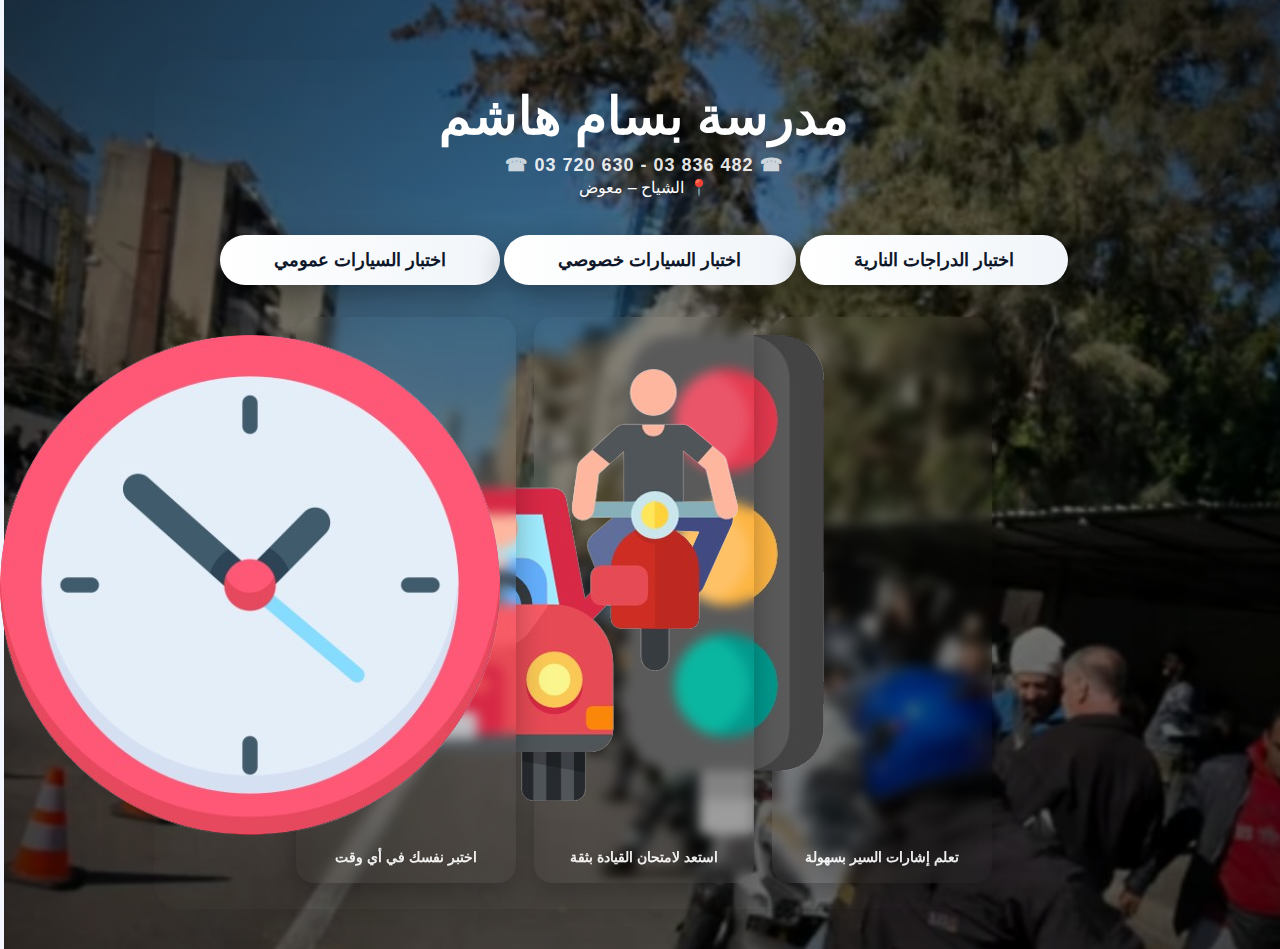
<file: index.html>
<!doctype html>
<html lang="ar" dir="rtl">

<head>
<link rel="preconnect" href="https://fonts.googleapis.com">
<link rel="preconnect" href="https://fonts.gstatic.com" crossorigin>
<link href="https://fonts.googleapis.com/css2?family=Cairo:wght@400;600;700;800;900&display=swap" rel="stylesheet">
  <meta name="format-detection" content="telephone=no">
  <meta charset="utf-8" />
  <meta name="viewport" content="width=device-width, initial-scale=1" />
  <title>مدرسة بسام هاشم</title>
  <link rel="stylesheet" href="style.css" />
</head>

<body>
  <!-- HERO -->
  <main class="landing-hero">
    <section class="glass">

      <h1 class="landing-title">مدرسة بسام هاشم</h1>
      <p class="landing-phone">03&nbsp;836&nbsp;482&nbsp;-&nbsp;03&nbsp;720&nbsp;630</p>
      <a href="https://www.google.com/maps/place/33%C2%B051'17.9%22N+35%C2%B030'53.4%22E/@33.854969,35.5122566,17z/data=!3m1!4b1!4m4!3m3!8m2!3d33.854969!4d35.5148315?hl=en&entry=ttu&g_ep=EgoyMDI1MTIwOS4wIKXMDSoKLDEwMDc5MjA2N0gBUAM%3D" target="_blank" style="color: inherit; text-decoration: none;">
   <span class="loc-emoji">📍</span>
        الشياح – معوض
  </a>
</p>

     
      <div class="landing-actions">
        <a class="landing-btn" href="quiz.html">اختبار الدراجات النارية</a>
        <a class="landing-btn secondary" href="car_quiz.html">اختبار السيارات خصوصي</a>
        <a class="landing-btn third" href="red_quiz.html">اختبار السيارات عمومي</a>
      </div>


      <div class="feature-grid">

        <div class="feature-card">
  <div class="feature-badge">
    <img src="assets/icons/traffic.png" class="feature-icon" alt="">
  </div>
  <p class="feature-text">تعلم إشارات السير بسهولة</p>
</div>



<div class="feature-card">
  <div class="feature-badge">
    <img src="assets/icons/moto-car.png" class="feature-icon" alt="">
  </div>
  <p class="feature-text">استعد لامتحان القيادة بثقة</p>
</div>

<div class="feature-card">
  <div class="feature-badge">
    <img src="assets/icons/clock1.png" class="feature-icon" alt="">
  </div>
  <p class="feature-text">اختبر نفسك في أي وقت</p>
</div>

      </div>
    </section>
  </main>

</body>
</html>
</file>
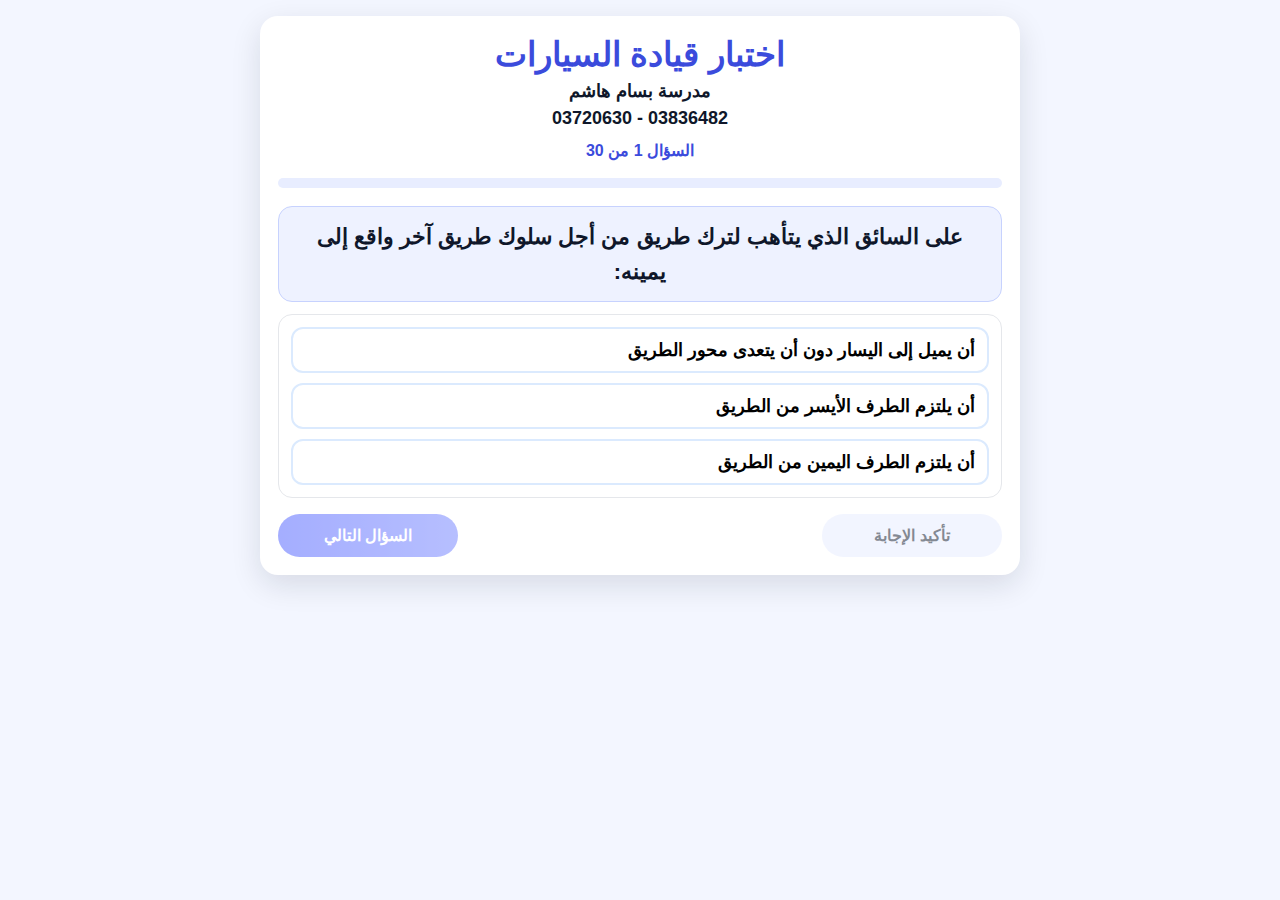
<file: car_quiz.html>
<!doctype html>
<html lang="ar" dir="rtl">
<head>
  <meta charset="utf-8" />
  <meta name="viewport" content="width=device-width, initial-scale=1" />
  <title>الاختبار</title>
  <link rel="stylesheet" href="style.css" />
</head>
<body>
  <main class="page">
    <section class="card">

      <!-- QUIZ VIEW -->
      <div id="quizView">
        <div class="header">
          <h1 class="title small">اختبار قيادة السيارات</h1>
          <div id="userName" class="sub user-name"></div>
          <div id="userPhone" class="sub user-phone"></div>
        </div>

        <div id="qCounterTop" class="counter-top"></div>
        <div id="progress" class="progress"></div>

        <div class="qbox">
          <img id="qImg" class="qimg hidden" alt="صورة السؤال" />
          <div id="qText" class="question"></div>
        </div>


        <div id="choices" class="choices"></div>

        <div id="feedback" class="feedback hidden"></div>

        <div class="actions">
          <button id="confirmBtn" class="btn btn-secondary" disabled>تأكيد الإجابة</button>
          <button id="nextBtn" class="btn btn-primary" disabled>السؤال التالي</button>
        </div>
      </div>

      <!-- RESULTS VIEW -->
      <div id="resultsView" class="hidden">
        <div class="header">
          <h1 class="title small">النتيجة</h1>
          <div id="resultUser" class="sub"></div>
        </div>

        <div id="scoreBox" class="score-box"></div>

        <div class="results-actions">
          <button id="retryBtn" class="btn btn-primary">إعادة اختبار (30 سؤال)</button>
          <button id="homeBtn" class="btn btn-secondary">الرجوع للرئيسية</button>
        </div>

        <div id="reviewList" class="review-list"></div>
      </div>

    </section>
  </main>

  <script src="car_app.js"></script>
</body>
</html>
</file>
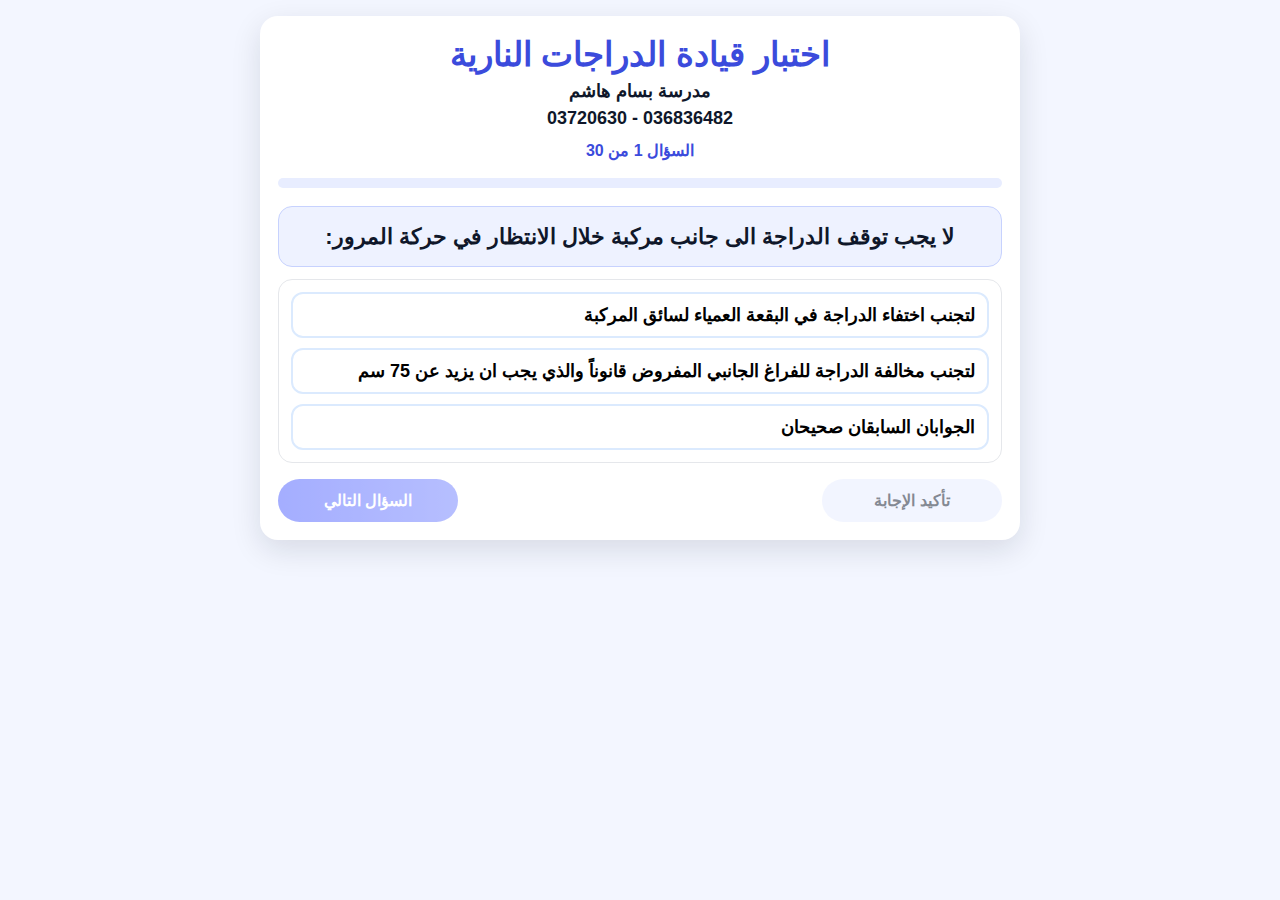
<file: quiz.html>
<!doctype html>
<html lang="ar" dir="rtl">
<head>
    <meta http-equiv="Cache-Control" content="no-store, no-cache, must-revalidate, max-age=0">
<meta http-equiv="Pragma" content="no-cache">
<meta http-equiv="Expires" content="0">
  <meta charset="utf-8" />
  <meta name="viewport" content="width=device-width, initial-scale=1" />
  <title>الاختبار</title>
  <link rel="stylesheet" href="style.css" />
</head>
<body>
  <main class="page">
    <section class="card">

      <!-- QUIZ VIEW -->
      <div id="quizView">
        <div class="header">
          <h1 class="title small">اختبار قيادة الدراجات النارية</h1>
          <div id="userName" class="sub user-name"></div>
          <div id="userPhone" class="sub user-phone"></div>
        </div>

        <div id="qCounterTop" class="counter-top"></div>
        <div id="progress" class="progress"></div>

        <div class="qbox">
          <img id="qImg" class="qimg hidden" alt="صورة السؤال" />
          <div id="qText" class="question"></div>
        </div>


        <div id="choices" class="choices"></div>

        <div id="feedback" class="feedback hidden"></div>

        <div class="actions">
          <button id="confirmBtn" class="btn btn-secondary" disabled>تأكيد الإجابة</button>
          <button id="nextBtn" class="btn btn-primary" disabled>السؤال التالي</button>
        </div>
      </div>

      <!-- RESULTS VIEW -->
      <div id="resultsView" class="hidden">
        <div class="header">
          <h1 class="title small">النتيجة</h1>
          <div id="resultUser" class="sub"></div>
        </div>

        <div id="scoreBox" class="score-box"></div>

        <div class="results-actions">
          <button id="retryBtn" class="btn btn-primary">إعادة اختبار (30 سؤال)</button>
          <button id="homeBtn" class="btn btn-secondary">الرجوع للرئيسية</button>
        </div>

        <div id="reviewList" class="review-list"></div>
      </div>

    </section>
  </main>

  <script src="app.js?v=20251228-2"></script>

</body>
</html>
</file>
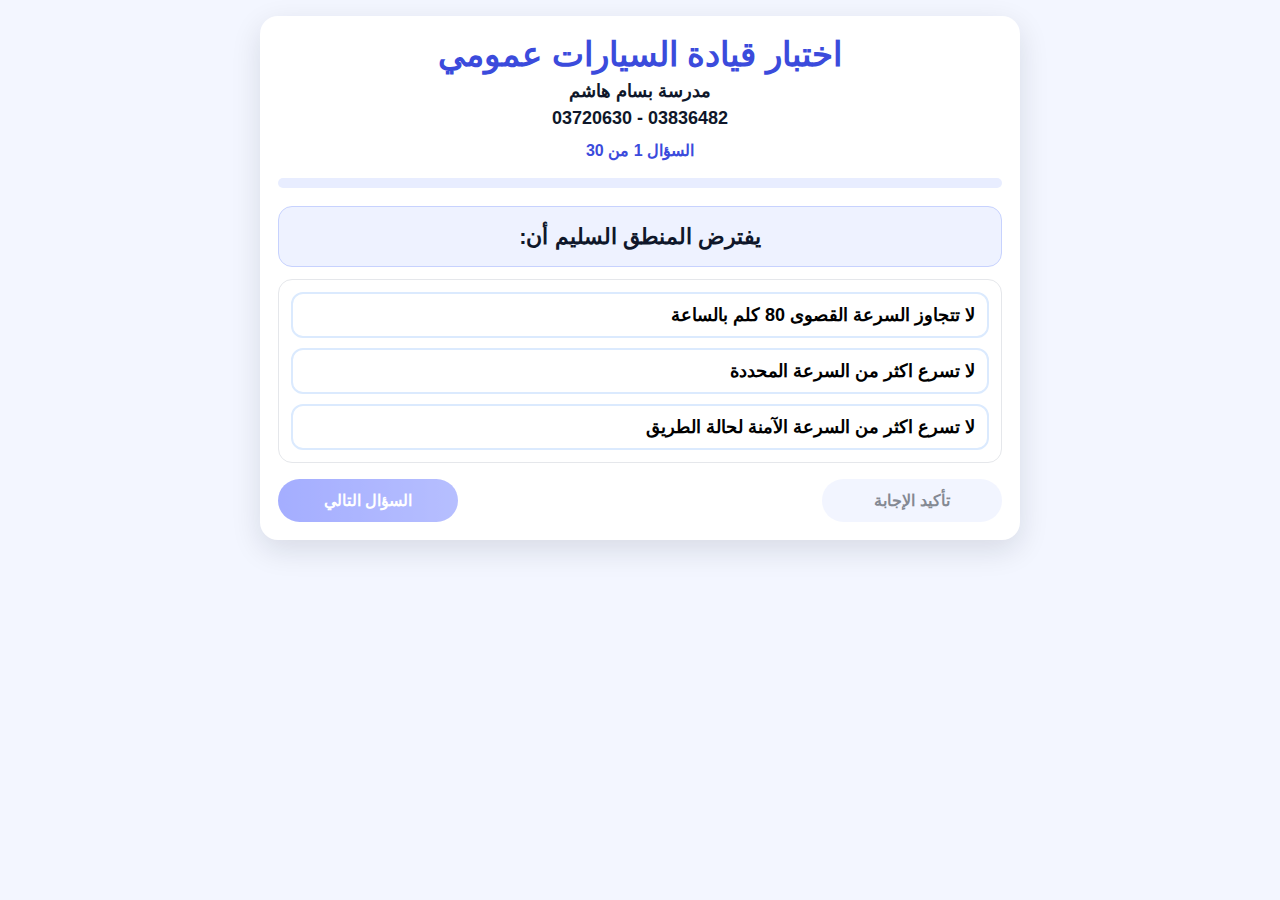
<file: red_quiz.html>
<!doctype html>
<html lang="ar" dir="rtl">
<head>
  <meta charset="utf-8" />
  <meta name="viewport" content="width=device-width, initial-scale=1" />
  <title>الاختبار</title>
  <link rel="stylesheet" href="style.css" />
</head>
<body>
  <main class="page">
    <section class="card">

      <!-- QUIZ VIEW -->
      <div id="quizView">
        <div class="header">
          <h1 class="title small"> اختبار قيادة السيارات عمومي</h1>
          <div id="userName" class="sub user-name"></div>
          <div id="userPhone" class="sub user-phone"></div>
        </div>

        <div id="qCounterTop" class="counter-top"></div>
        <div id="progress" class="progress"></div>

        <div class="qbox">
          <img id="qImg" class="qimg hidden" alt="صورة السؤال" />
          <div id="qText" class="question"></div>
        </div>


        <div id="choices" class="choices"></div>

        <div id="feedback" class="feedback hidden"></div>

        <div class="actions">
          <button id="confirmBtn" class="btn btn-secondary" disabled>تأكيد الإجابة</button>
          <button id="nextBtn" class="btn btn-primary" disabled>السؤال التالي</button>
        </div>
      </div>

      <!-- RESULTS VIEW -->
      <div id="resultsView" class="hidden">
        <div class="header">
          <h1 class="title small">النتيجة</h1>
          <div id="resultUser" class="sub"></div>
        </div>

        <div id="scoreBox" class="score-box"></div>

        <div class="results-actions">
          <button id="retryBtn" class="btn btn-primary">إعادة اختبار (30 سؤال)</button>
          <button id="homeBtn" class="btn btn-secondary">الرجوع للرئيسية</button>
        </div>

        <div id="reviewList" class="review-list"></div>
      </div>

    </section>
  </main>

  <script src="red_app.js"></script>
</body>
</html>
</file>
<file: style.css>
:root{
  --bg:#f3f6ff;
  --card:#ffffff;
  --text:#0f172a;
  --muted:#64748b;
  --primary:#5b6cff;
  --primary2:#7c8bff;
  --border:#e5e7eb;

  --ok-bg:#d1fae5;
  --ok-bd:#10b981;
  --bad-bg:#fee2e2;
  --bad-bd:#ef4444;

  /* landing page glass */
  --glass: rgba(15, 23, 42, 0);
  --glass2: rgba(15, 23, 42, 0);
  --shadow: 0 20px 60px rgba(0,0,0,.10);
}

*{box-sizing:border-box}
html,body{height:100%}

body{
  margin:0;
  font-family: Arial, Helvetica, sans-serif;
  direction: rtl;
  background:var(--bg);
  color:var(--text);
}

/* =====================================================
   QUIZ / GENERAL LAYOUT (your original)
===================================================== */

.page{
  min-height:100vh;
  display:flex;
  align-items:flex-start; /* was center */
  justify-content:center;
  padding:16px;
}


.card{
  width: min(760px, 100%);
  background: var(--card);
  border-radius: 18px;
  padding: 18px;
  box-shadow: 0 10px 30px rgba(15,23,42,.12);
}


.title{
  margin:0;
  text-align:center;
  color:#3b4bdc;
  font-size:44px;
  font-weight:800;
}
.title.small{font-size:34px}

.sub{
  text-align:center;
  color:var(--text);
  margin-top:6px;
  font-size:18px;
  font-weight:700;
}

.sub-lite{
  font-weight:700;
  color:var(--muted);
  margin-top:10px;
}

.counter-top{
  text-align:center;
  color:#3b4bdc;
  font-weight:800;
  margin-top:12px;
  margin-bottom:6px;
}

.progress{
  margin:18px 0;
  height:10px;
  background:#e8edff;
  border-radius:999px;
  overflow:hidden;
}
.progress::after{
  content:"";
  display:block;
  height:100%;
  width:var(--p, 0%);
  background:linear-gradient(90deg, var(--primary), var(--primary2));
}

.qbox{
  background:#eef2ff;
  border:1px solid #c7d2fe;
  border-radius:14px;
  padding:12px;
}

.question{
  font-size:22px;
  font-weight:800;
  text-align:center;
  line-height:1.6;
}

/* IMAGE QUESTION */
.qimg{
  width:100%;
  max-height: 180px;   /* was 260 */
  object-fit: contain;
  display:block;
  margin:0 auto 8px;
  border-radius:12px;
  background:white;
  border:1px solid #c7d2fe;
  padding:8px;
}

/* CHOICES */
.choices{
  margin-top:12px;
  display:grid;
  gap:10px;
  padding:12px;
  border:1px solid var(--border);
  border-radius:14px;
}

.choice{
  border:2px solid #dbeafe;
  background:#fff;
  border-radius:12px;
  padding:10px 12px;   /* was 14px 16px */
  font-size:18px;      /* was 20px */
  font-weight:800;
  cursor:pointer;
  display:flex;
  justify-content:space-between;
  transition:.15s;
}

.choice:hover{transform:translateY(-1px)}
.choice.selected{
  border-color:#1d4ed8;
  background:#3b82f6;
  color:white;
}
.choice.correct{
  border-color:var(--ok-bd);
  background:var(--ok-bg);
  color:#065f46;
}
.choice.wrong{
  border-color:var(--bad-bd);
  background:var(--bad-bg);
  color:#7f1d1d;
}

/* FEEDBACK */
.feedback{
  display: none !important;
}


/* BUTTONS */
.actions{
  margin-top:16px;
  display:flex;
  gap:12px;
  justify-content:space-between;
  align-items:center;
  flex-wrap:wrap;
}

.btn{
  border:none;
  border-radius:999px;
  padding:12px 18px;
  font-size:16px;
  font-weight:900;
  cursor:pointer;

  width: auto;             /* 🔥 was forcing full width */
  min-width: 180px;        /* keeps them balanced */
}
.btn-primary{background:linear-gradient(90deg, var(--primary), var(--primary2)); color:white;}
.btn-secondary{background:#e8edff; color:#1e293b;}
.btn:disabled{opacity:.55; cursor:not-allowed;}

/* RESULTS */
.score-box{
  margin:10px auto 18px;
  padding:16px;
  border:1px solid var(--border);
  border-radius:14px;
  background:#f8fafc;
  text-align:center;
}
.score-title{font-weight:900; color:var(--muted);}
.score-value{
  font-size:34px;
  font-weight:900;
  margin-top:6px;
  color:#3b4bdc;
}

.results-actions{
  display:flex;
  gap:12px;
  justify-content:space-between;
  flex-wrap:wrap;
  margin-bottom:16px;
}

.result-status{
  margin-top: 12px;
  font-size: 22px;
  font-weight: 900;
}

.result-status.pass{
  color: #16a34a; /* green */
}

.result-status.fail{
  color: #dc2626; /* red */
}


/* REVIEW */
.review-list{display:grid; gap:12px; margin-top:10px;}
.review-item{border:1px solid var(--border); border-radius:14px; padding:14px; background:#fff;}
.review-q{background:#eef2ff; border:1px solid #c7d2fe; border-radius:12px; padding:12px;}
.review-num{font-weight:900; color:#3b4bdc; margin-bottom:6px;}
.review-text{font-weight:900; line-height:1.7;}
.review-answers{margin-top:10px; display:grid; gap:8px;}
.ans-row{padding:10px 12px; border-radius:12px; border:2px solid transparent; display:flex; gap:10px;}
.ans-label{font-weight:900; min-width:80px;}
.ans-value{font-weight:800;}
.ans-ok{background:var(--ok-bg); border-color:var(--ok-bd); color:#065f46;}
.ans-bad{background:var(--bad-bg); border-color:var(--bad-bd); color:#7f1d1d;}

.hidden{display:none !important;}

/* =====================================================
   LANDING PAGE (new) — uses different class names
===================================================== */

.topbar{
  position: fixed;
  top: 0;
  left: 0;
  right: 0;
  z-index: 20;

  display: flex;
  justify-content: center;
  align-items: center;

  padding: 18px 0;
  background: transparent;
}

.nav-home{
  color: white;
  text-decoration: none;
  font-weight: 900;
  font-size: 16px;
  opacity: .95;
}

.nav-home:hover{
  opacity: 1;
}


.landing-hero{
  min-height: 100vh;
  position: relative;

  background-image: url("assets/her1.jpeg");
  background-size: cover;
  background-repeat: no-repeat;
  background-position: center 10%;

  display:flex;
  align-items:center;
  justify-content:center;

  padding: 90px 18px 40px;
  text-align:center;
  color: #fff;
}

/* overlay/vignette — DOES NOT block clicks */
.landing-hero::before{
  content:"";
  position:absolute;
  inset:0;
  background:
    radial-gradient(circle at center, rgba(0,0,0,0) 35%, rgba(0,0,0,.55) 100%),
    rgba(0,0,0,.45);
  pointer-events:none;
}

.landing-phone{
  margin: 8px 0 4px;
  font-size: 18px;
  font-weight: 900;
  letter-spacing: 1px;
  color: rgba(255,255,255,.9);
}

.landing-phone::after{
  content: " ☎ ";
  opacity: .85;
}

.landing-phone::before{
  content: " ☎ ";
  opacity: .85;
}

.landing-location{
  margin-top: 6px;
  font-size: 15px;
  font-weight: 700;
  color: rgba(255,255,255,.85);
}

.landing-phone{
  margin-bottom: 2px;
}


.glass{
  margin-top: -30px; /* moves box up slightly */
  position: relative;
  z-index: 2;

  width: min(980px, 100%);
  padding: 26px 28px;
  border-radius: 26px;

  background: var(--glass);
  backdrop-filter: blur(px);
  -webkit-backdrop-filter: blur(px);

  box-shadow: var(--shadow);
}

.landing-title{
  margin: 0;
  font-size: 52px;
  font-weight: 900;
  color: #fff;
}

.landing-subtitle{
  margin: 12px 0 0;
  font-size: 18px;
  font-weight: 700;
  color: rgba(255,255,255,.86);
}

/* CTA */
.landing-btn{
  margin-top: 22px;
  display: inline-block;

  padding: 14px 54px;
  border-radius: 999px;

  background: linear-gradient(90deg, #ffffff, #f1f5f9);
  color: #0f172a;         /* ✅ visible text */
  text-decoration: none;

  font-size: 18px;
  font-weight: 900;

  box-shadow: 0 12px 30px rgba(0,0,0,.35);
  transition: .2s ease;
}

.landing-btn:hover{
  transform: translateY(-2px) scale(1.02);
  background: #f8fafc;
}

/* Features */
.feature-grid{
  margin-top: 32px;
  display:flex;
  justify-content:center;
  gap: 18px;
  flex-wrap: wrap;
}

.feature-card{
  width: 220px;
  padding: 18px 16px;
  border-radius: 18px;

  background: var(--glass2);
  backdrop-filter: blur(6px);
  -webkit-backdrop-filter: blur(6px);

  box-shadow: 0 10px 30px rgba(0,0,0,.28);
}

.feature-icon{
  font-size: 30px;
  margin-bottom: 10px;
}

.feature-text{
  margin: 0;
  font-size: 14px;
  font-weight: 800;
  color: rgba(255,255,255,.92);
}

/* Responsive */
@media (max-width:480px){
  .actions{
    flex-direction: column;
  }

  .btn{
    width:100%;
  }
}
</file>
